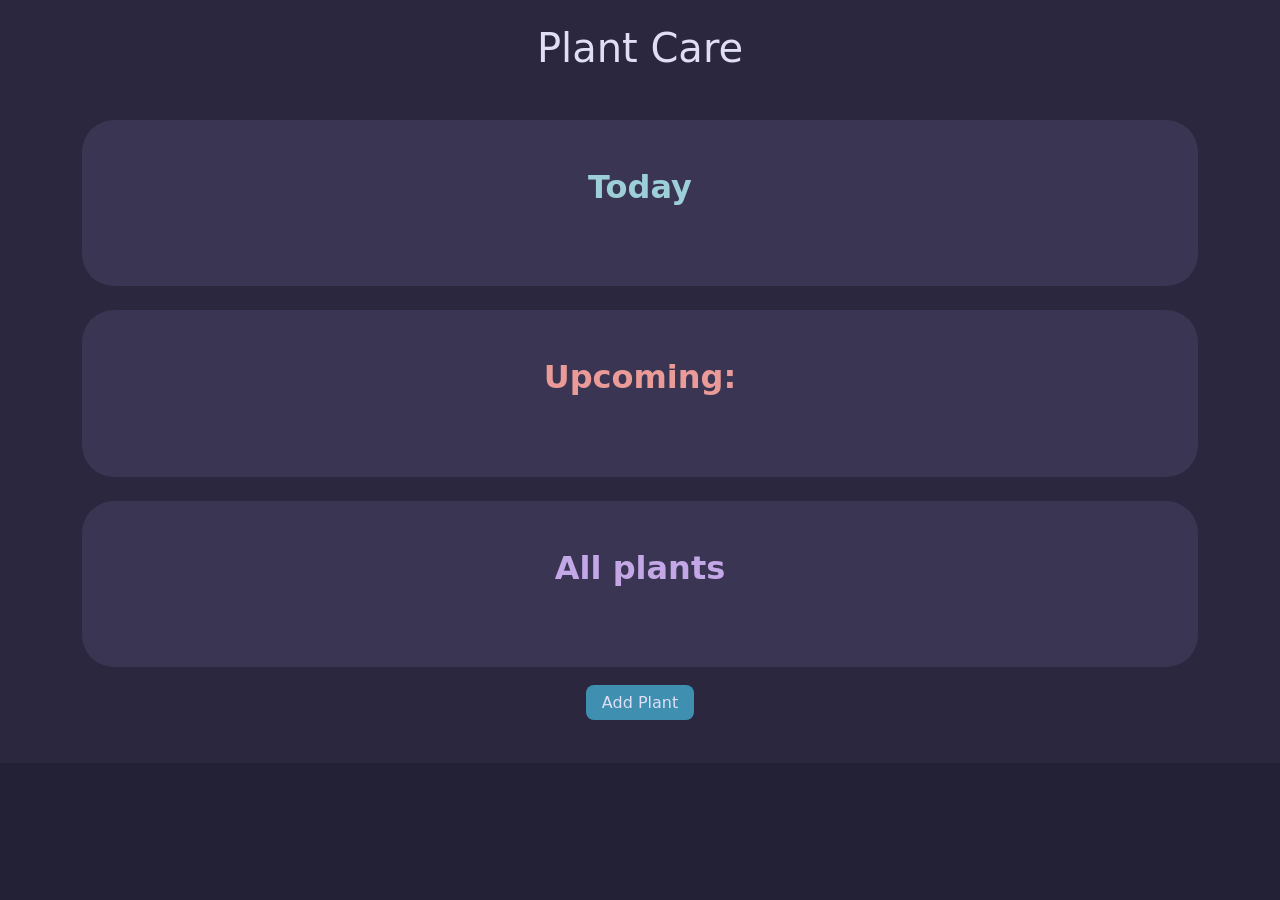
<file: index.html>
<!doctype html>
<html lang="en">
    <head>
        <meta charset="UTF-8" />
        <meta name="viewport" content="width=device-width, initial-scale=1.0" />
        <title>Plant Care</title>
        <link
            href="https://cdn.jsdelivr.net/npm/bootstrap@5.3.8/dist/css/bootstrap.min.css"
            rel="stylesheet"
        />
        <script src="https://cdn.jsdelivr.net/npm/bootstrap@5.3.8/dist/js/bootstrap.bundle.min.js"></script>
        <link rel="stylesheet" href="css/styles.css" />
    </head>
    <body>
        <div class="container py-4">
            <h1 class="text-center mb-5">Plant Care</h1>
            <section id="today" class="py-5 mb-4 bg-today rounded-5">
                <h2 class="card-title-today">Today</h2>
                <div id="today-plants" class="text-center"></div>
            </section>
            <section
                id="upcoming"
                class="py-5 mb-4 bg-plant-secondary rounded-5"
            >
                <h2 class="card-title-upcoming">Upcoming:</h2>
                <div id="upcoming-plants" class="text-center"></div>
            </section>
            <section
                id="allplants"
                class="py-5 mb-4 bg-plant-tertiary rounded-5"
            >
                <h2 class="card-title-allplants">All plants</h2>
                <div id="all-plants" class="text-center"></div>
            </section>
            <div class="text-center my-4">
                <a href="plant.html" class="button-add-plant">Add Plant</a>
            </div>
        </div>
        <script type="module" src="js/display.js"></script>
    </body>
</html>
</file>
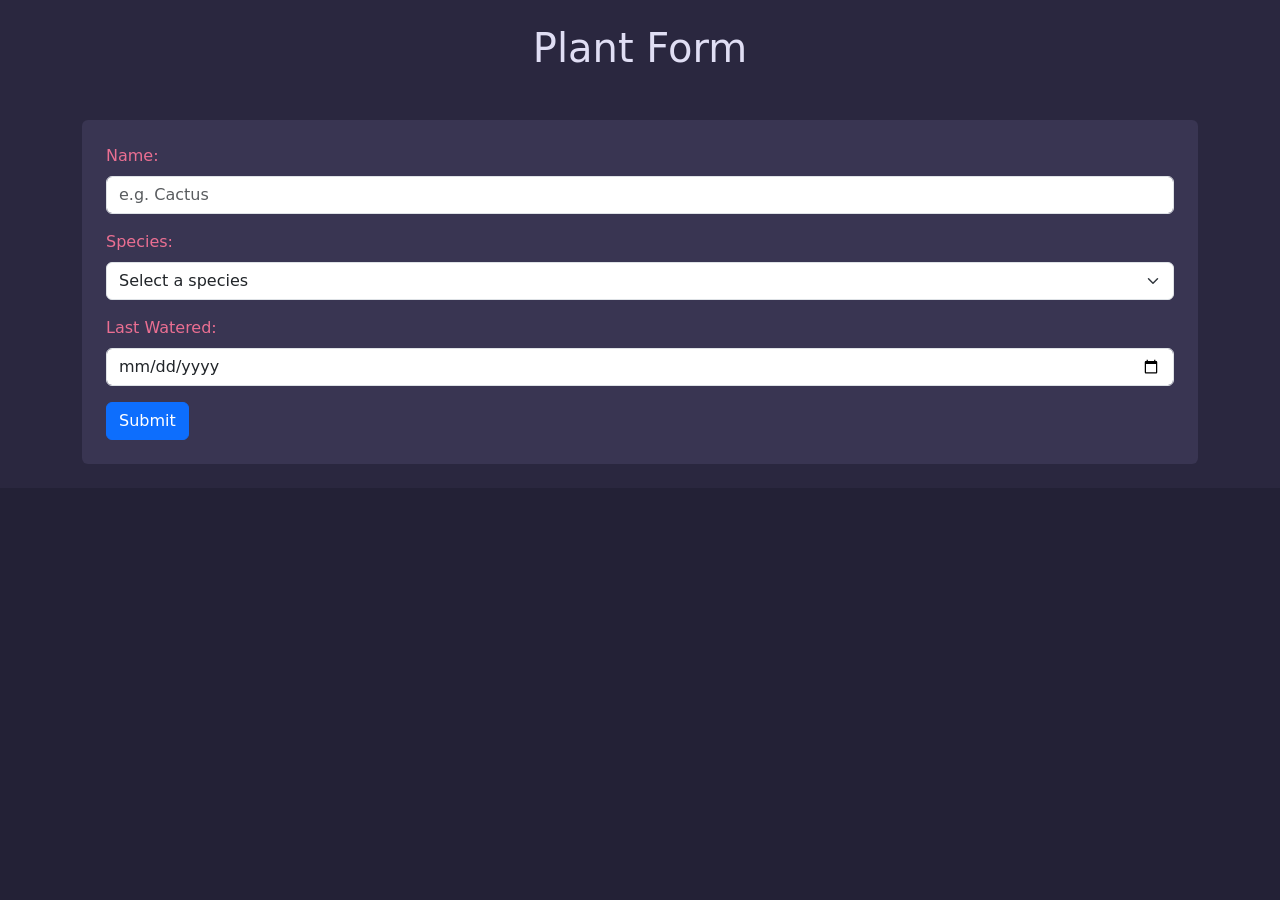
<file: plant.html>
<!doctype html>
<html lang="en">
    <head>
        <meta charset="UTF-8" />
        <meta name="viewport" content="width=device-width, initial-scale=1.0" />
        <title>Plant Form</title>
        <link
            href="https://cdn.jsdelivr.net/npm/bootstrap@5.3.8/dist/css/bootstrap.min.css"
            rel="stylesheet"
        />
        <link rel="stylesheet" href="css/styles.css" />
        <script src="https://cdn.jsdelivr.net/npm/bootstrap@5.3.8/dist/js/bootstrap.bundle.min.js"></script>
    </head>
    <body>
        <div class="container py-4">
            <h1 class="text-center mb-5">Plant Form</h1>

            <form id="plantForm" class="bg-plant-secondary p-4 rounded">
                <div class="mb-3">
                    <label for="name" class="form-label">Name:</label>
                    <input
                        placeholder="e.g. Cactus"
                        type="text"
                        id="name"
                        name="name"
                        class="form-control"
                    />
                </div>
                <div class="mb-3">
                    <label for="species" class="form-label">Species:</label>
                    <select id="species" name="species" class="form-select">
                        <option value="">Select a species</option>
                        <option value="calathea">Calathea</option>
                        <option value="cactus">Cactus</option>
                    </select>
                </div>
                <div class="mb-3">
                    <label for="lastWatered" class="form-label"
                        >Last Watered:</label
                    >
                    <input
                        type="date"
                        id="lastWatered"
                        name="lastWatered"
                        class="form-control"
                    />
                </div>
                <input type="submit" value="Submit" class="btn btn-primary" />
            </form>
        </div>
        <script type="module" src="js/addplant.js"></script>
    </body>
</html>
</file>
<file: css/styles.css>
html {
    box-sizing: border-box;
    background-color: #232136;
}
body {
    background-color: #2a273f;
    color: #e0def4;
}
.card-title-today {
    color: #9ccfd8;
    font-weight: bold;
    text-align: center;
    margin-bottom: 1em;
}
.card-title-upcoming {
    color: #ea9a97;
    font-weight: bold;
    text-align: center;
    margin-bottom: 1em;
}
.card-title-allplants {
    color: #c4a7e7;
    font-weight: bold;
    text-align: center;
    margin-bottom: 1em;
}
h3 {
    color: #eb6f92;
}
button {
    background-color: #56526e;
    color: #e0def4;
    border: none;
    padding: 0.5em 1em;
    margin-left: 3em;
    margin-right: 3em;
    border-radius: 0.5em;
    transition: all 0.12s ease;
}
button:hover {
    background-color: #6e6a86;
    color: #f6c177;
}
button:active {
    background-color: #2a283e;
    color: #f6c177;
}
.button-add-plant {
    background-color: #3e8fb0;
    color: #e0def4;
    border: none;
    text-decoration: none;
    padding: 0.5em 1em;
    margin-left: 3em;
    margin-right: 3em;
    border-radius: 0.5em;
    transition: all 0.12s ease;
}
.button-add-plant:hover {
    background-color: #9ccfd8;
    color: #2a283e;
}
.button-add-plant:active {
    background-color: #1f1d2e;
    color: #f6c177;
}
.bg-today {
    background-color: #393552;
    color: #3e8fb0;
}
.bg-plant-secondary {
    background-color: #393552;
    color: #ea9a97;
}
.bg-plant-tertiary {
    background-color: #393552;
    color: #c4a7e7;
}
.form-label {
    color: #eb6f92;
}
.card {
    background-color: #393552;
    color: #e0def4;
}
*,
*::before,
*::after {
    box-sizing: inherit;
}
</file>
